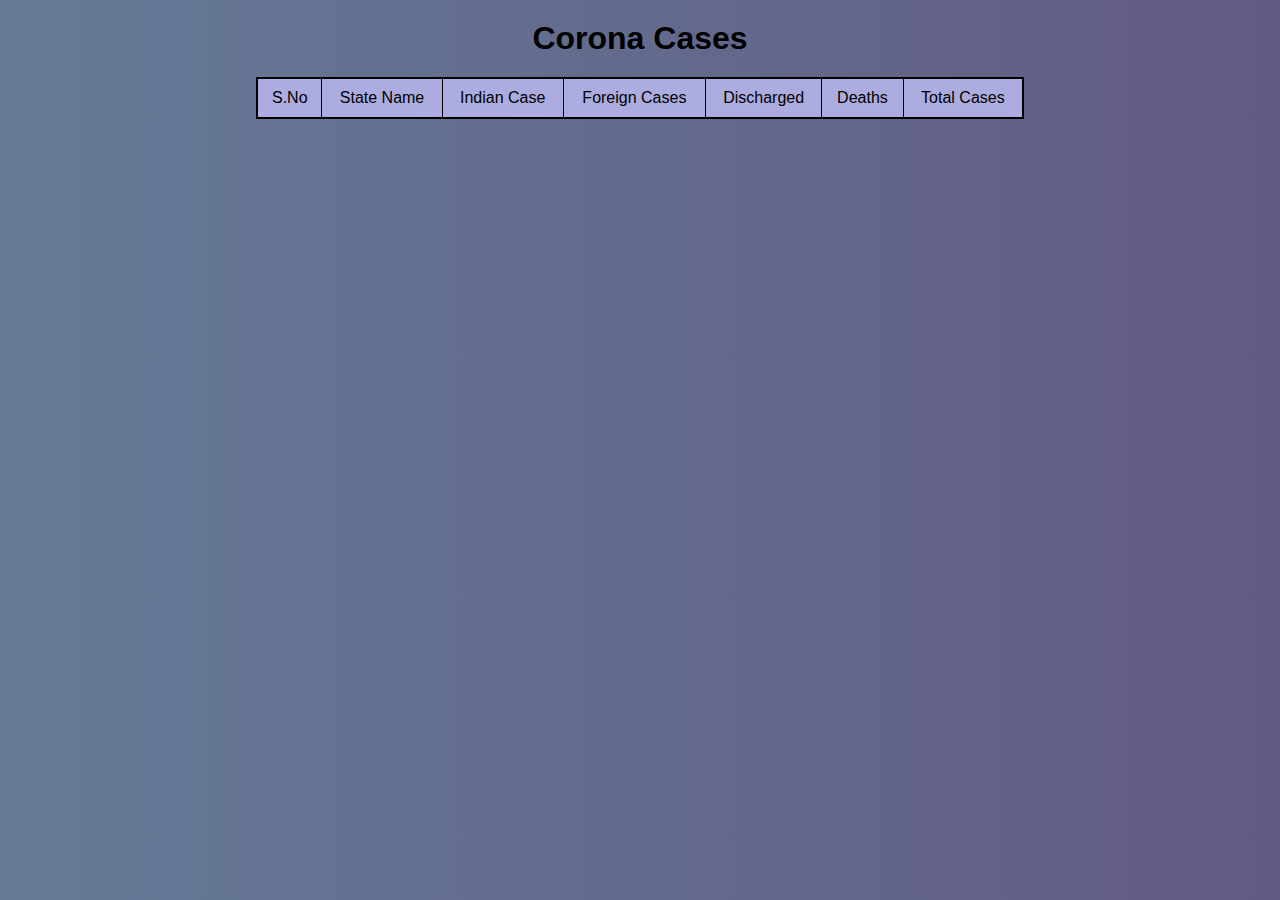
<file: index.html>
<!DOCTYPE html>
<html lang="en">
<head>
    <meta charset="UTF-8">
    <meta name="viewport" content="width=device-width, initial-scale=1.0">
    <title>COVID-19 State-wise Tracker</title>
    <link rel="stylesheet" href="style.css">
</head>
<body>
    <h1>Corona Cases</h1>
    <table border="3px solid black">
        <tr>
            <td>S.No</td>
            <td>State Name</td>
            <td>Indian Case</td>
            <td>Foreign Cases</td>
            <td>Discharged</td>
            <td>Deaths</td>
            <td>Total Cases</td>
        </tr>
    </table>

    <script src="script.js"></script>
</body>
</html>
</file>
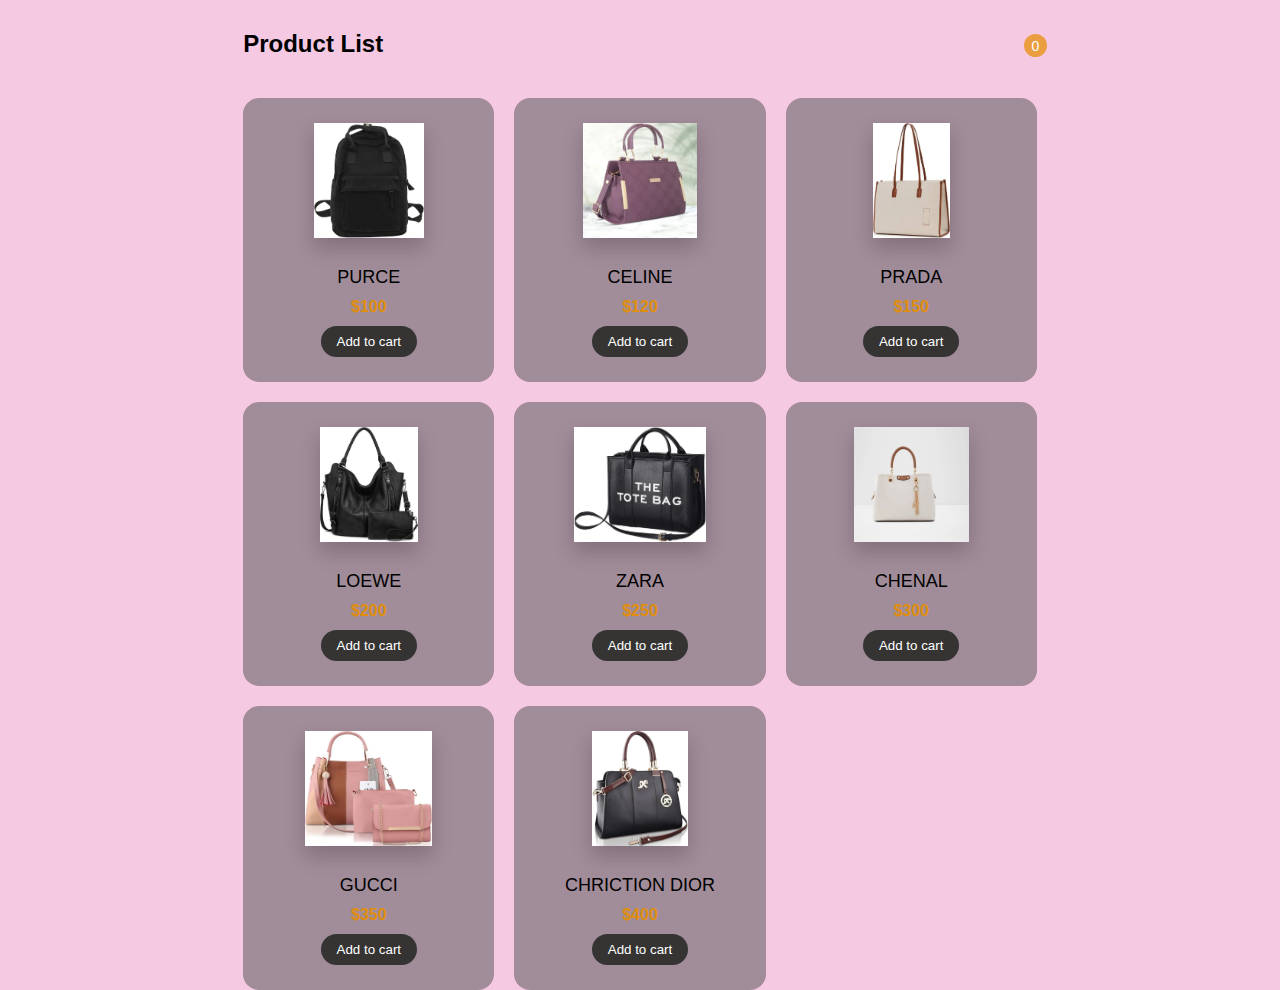
<file: Day8_AddToCart/index.html>
<!DOCTYPE html>
<html lang="en">

<head>
    <meta charset="UTF-8">
    <meta name="viewport" content="width=device-width, initial-scale=1.0">
    <title>Document</title>
    <link rel="stylesheet" href="style.css">
    
</head>

<body class="">
    <div class="main">
        <header>
            <div class="title">Product List </div>
            <div class="icon">
                <i class="ri-shopping-cart-2-line"></i>
                <span>0</span>
            </div>
        </header>
        <div class="product">
            <div class="item">
                <img src="images/img1.png" alt="">
                <h2>Name Product</h2>
                <div class="price">$300</div>
                <button class="add cart">Add to cart</button>
            </div>
        </div>
    </div>

    <div class="carttab">
        <h1>Shopping Cart</h1>
        <div class="listcart">
            <div class="item">
                <div class="img">
                    <img src="images/img1.png" alt="">
                </div>
                <div class="name">
                    NAME
                </div>
                <div class="totalprice">
                    $300
                </div>
                <div class="quantity">
                    <span class="minus"><</span>
                            <span>1</span>
                            <span class="plus">></span>
                </div>
            </div>
        </div>
        <div class="btn">
            <button class="close">Close</button>
            <button class="cheakout">CHEAK OUT</button>
        </div>
    </div>

    <script src="script.js"></script>

</body>

</html>
</file>
<file: style.css>
*
{
    margin: 0;
    padding: 0;
    box-sizing: border-box;
}
body
{
    font-family: 'Poppins', sans-serif;
    background: linear-gradient(to left, rgb(98, 90, 132), rgb(101, 123, 150));
    color: black;
}
h1
{
    font-size: 600;
    text-align: center;
    margin: 20px 0;
}
table
{
    margin: 0 auto;
    border-collapse: collapse;
    width: 60%;
    background-color: rgb(172, 172, 224);
    border: 2px solid black;
}
table tr td
{
    padding: 10px;
    text-align: center;
    border: 1px solid black; 
    font: 600;  
}
</file>
<file: Day8_AddToCart/style.css>
* {
    margin: 0;
    padding: 0;
    box-sizing: border-box;
    font-family: "Poppins", sans-serif;
}

body {
    background-color: rgb(246, 201, 226);
}

.main {
    width: 62%;
    margin: auto;
    padding-top: 10px;
    transition: transform 0.5s;
}

header {
    display: flex;
    align-items: center;
    justify-content: space-between;
    padding: 20px 0;
}

.title {
    font-size: 24px;
    font-weight: 600;
}

.icon {
    position: relative;
    cursor: pointer;
}

.icon i {
    font-size: 32px;
    color: #333;
}

header .icon span {
    display: flex;
    width: 23px;
    height: 23px;
    background-color: rgb(235, 158, 63);
    justify-content: center;
    align-items: center;
    color: white;
    border-radius: 50%;
    position: absolute;
    top: -10px;
    right: -10px;
    font-size: 14px;
}

.product {
    display: grid;
    grid-template-columns: repeat(auto-fit, minmax(200px, 1fr));
    gap: 20px;
    margin-top: 20px;
}

.product .item {
    background-color: #a18c99;
    padding: 25px;
    border-radius: 16px;
    text-align: center;
    transition: transform 0.3s;
}

.product .item:hover {
    transform: translateY(-5px);
    box-shadow: 0 10px 20px rgba(0, 0, 0, 0.2);
}

.product .item img {
    width: 100%;
    height: 115px;
    object-fit: contain;
    margin-bottom: 15px;
    filter: drop-shadow(0 10px 10px #0003);
}

.product .item h2 {
    font-weight: 500;
    font-size: 18px;
    margin: 10px 0;
}

.product .item .price {
    font-weight: bold;
    color: #e08e0b;
    margin: 10px 0;
    font-size: 16px;
}

.product .item button {
    background-color: #353432;
    color: white;
    padding: 8px 16px;
    border-radius: 20px;
    border: none;
    cursor: pointer;
    transition: background 0.3s;
}

.product .item button:hover {
    background-color: #5a5957;
}


.carttab {
    width: 400px;
    background-color: #353432;
    color: white;
    position: fixed;
    inset: 0 -400px 0 auto;
    display: grid;
    grid-template-rows: 70px 1fr 70px;
    transition: 0.5s;
    z-index: 1000;
}

body.show-cart .carttab {
    inset: 0 0 0 auto;
}

body.show-cart .main {
    transform: translateX(-250px);
}

.carttab h1 {
    padding: 20px;
    margin: 0;
    font-weight: 300;
    font-family: "Segoe UI", Tahoma, Geneva, Verdana, sans-serif;
}

.carttab .btn {
    display: grid;
    grid-template-columns: repeat(2, 1fr);
}

.carttab .btn button {
    background-color: #e8bc0e;
    border: none;
    font-family: "Poppins", sans-serif;
    font-weight: 500;
    cursor: pointer;
    transition: background 0.3s;
}

.carttab .btn .close {
    background-color: rgb(228, 227, 227);
    color: #333;
}

.carttab .btn button:hover {
    background-color: #f3cb1c;
}

.carttab .listcart {
    overflow-y: auto;
    padding: 10px 20px;
}

.carttab .listcart::-webkit-scrollbar {
    width: 5px;
}

.carttab .listcart::-webkit-scrollbar-thumb {
    background: #888;
    border-radius: 10px;
}


.carttab .listcart .item {
    display: grid;
    grid-template-columns: 60px 1fr 60px 80px;
    gap: 10px;
    align-items: center;
    padding: 10px 0;
    border-bottom: 1px solid rgba(255, 255, 255, 0.1);
}

.carttab .listcart .item .img img {
    width: 100%;
    border-radius: 10px;
}

.carttab .listcart .item .name {
    font-size: 16px;
    font-weight: 500;
}

.carttab .listcart .item .totalprice {
    font-size: 14px;
    font-weight: 400;
}

.carttab .listcart .item .quantity {
    display: flex;
    align-items: center;
    justify-content: center;
    gap: 5px;
}

.listcart .quantity span {
    display: inline-block;
    width: 25px;
    height: 25px;
    background-color: rgb(232, 232, 232);
    color: #555;
    border-radius: 50%;
    text-align: center;
    line-height: 25px;
    cursor: pointer;
    font-size: 18px;
}

.listcart .quantity span:nth-child(2) {
    background-color: transparent;
    color: white;
    width: auto;
    min-width: 30px;
}

.listcart .item:nth-child(even) {
    background-color: #3d3d3d;
    border-radius: 10px;
}


@media(max-width: 768px) {
    .main {
        width: 90%;
    }

    .carttab {
        width: 100%;
    }

    body.show-cart .main {
        transform: translateX(0);
    }
}
</file>
